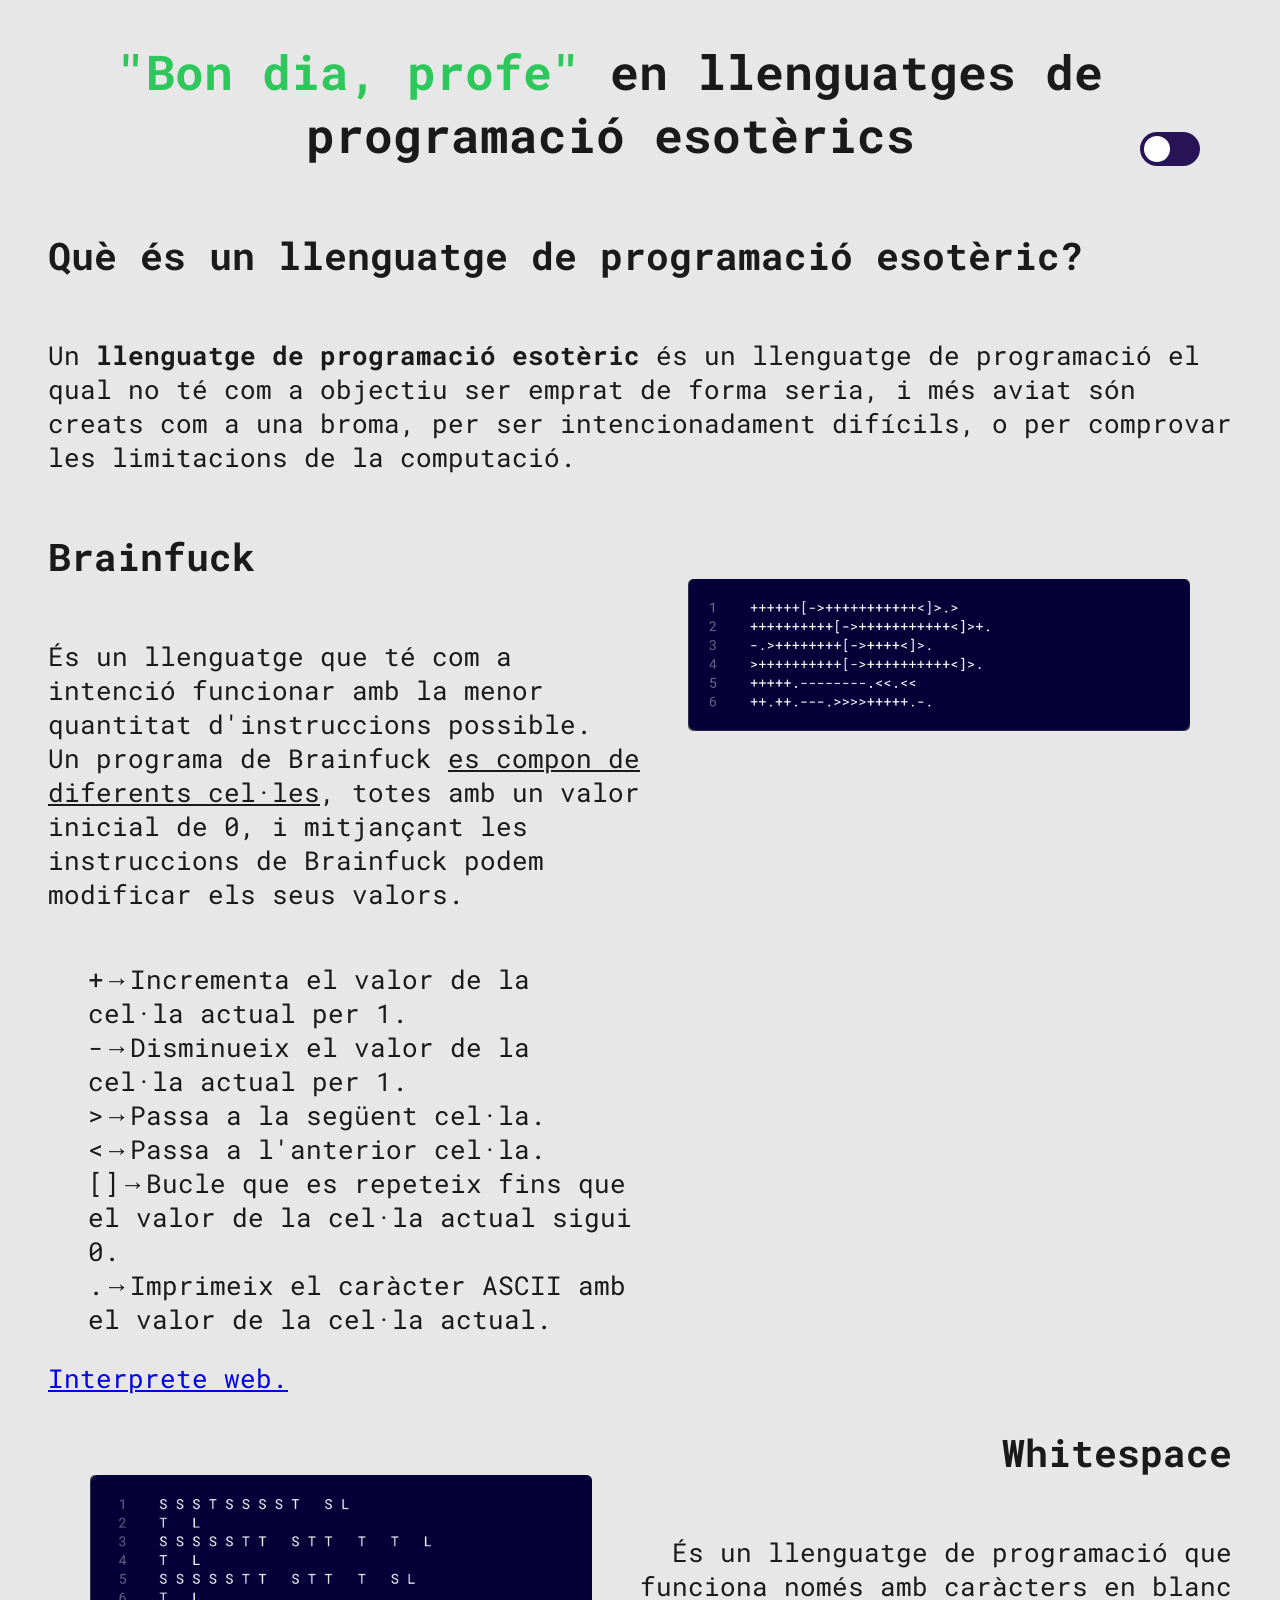
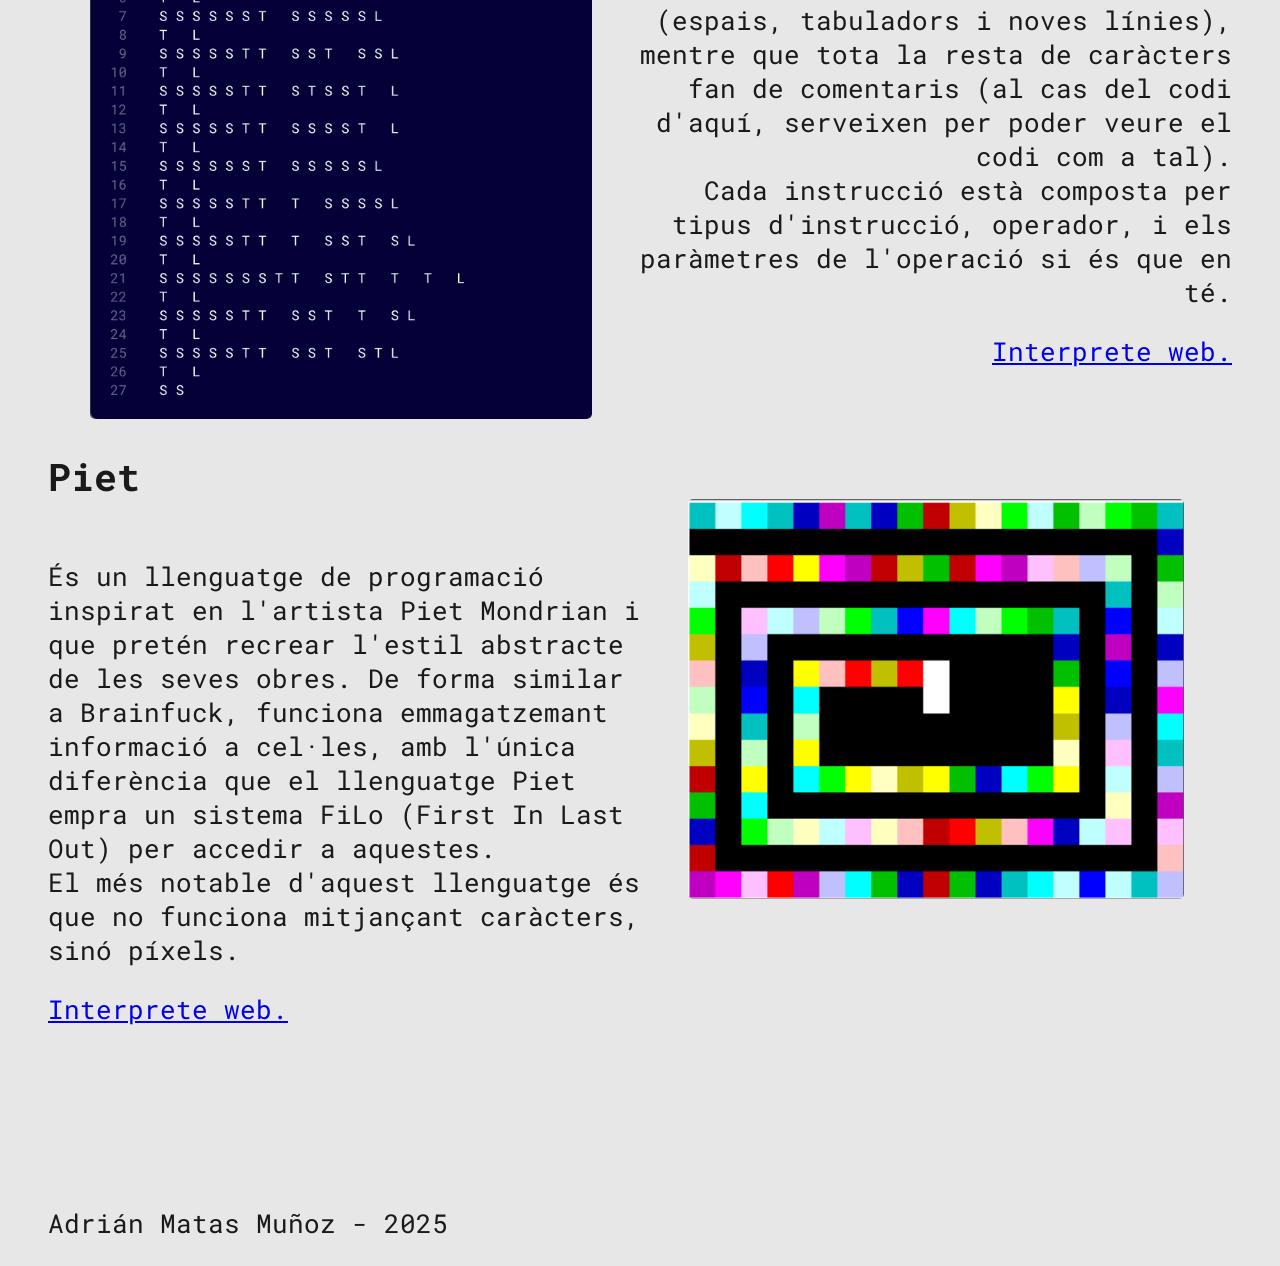
<file: index.html>
<!DOCTYPE html>
<html lang="ca">
<head>
	<meta charset="utf-8">
	<meta name="viewport" content="width=device-width, initial-scale=1">
	<title>Llenguatges estotèrics</title>
	<meta name="robots" content="index, follow">
	<link rel="stylesheet" type="text/css" href="styles/styles.css">

<!-- Favicon -->
	<link rel="icon" type="image/x-icon" href="i/favicon.ico">

<!-- Inserir el tipus de lletra -->
	<link rel="preconnect" href="https://fonts.googleapis.com">
	<link rel="preconnect" href="https://fonts.gstatic.com" crossorigin>
	<link href="https://fonts.googleapis.com/css2?family=Roboto+Mono:ital,wght@0,100..700;1,100..700&display=swap" rel="stylesheet">

<!-- Metadades -->
	<!-- OpenGraph -->
	<meta property="og:title" content="Llenguatges de programació estotèrics">
    <meta property="og:description" content="Un llenguatge de programació esotèric és un llenguatge de programació el qual no té com a objectiu ser emprat de forma seria, i més bé són creats com a una broma, per ser intencionadament difícils, o per comprovar les limitacions de la computació.">
    <meta property="og:image" content="i/Brainfuck.png">
    <meta property="og:url" content="index.html">

    <!-- Accessibilitat -->
    <meta name="keywords" content="Llenguatges, programació, estotèrics, Brainfuck, Piet, Whitespace">
    <meta name="author" content="Adrián Matas">
    <meta name="description" content="Llenguatges de programació estotèrics.">
</head>

<body>

<!-- Header -->
	<header>
		<h1><span>"Bon dia, profe"</span> en llenguatges de programació esotèrics</h1>
		<label class="switch">
			<span>
				<a href="index_oscur.html"></a>
			</span>
		</label>
	</header>

<!-- Definició -->
	<article>
		<h2>Què és un llenguatge de programació esotèric?</h2>
		<p>Un <strong>llenguatge de programació esotèric</strong> és un llenguatge de programació el qual no té com a objectiu ser emprat de forma seria, i més aviat són creats com a una broma, per ser intencionadament difícils, o per comprovar les limitacions de la computació.</p>
	</article>

<!-- Seccions -->
<div>
	<!-- Secció 1: Brainfuck -->
		<section>
			<article>
				<h2>Brainfuck</h2>
				<p>És un llenguatge que té com a intenció funcionar amb la menor quantitat d'instruccions possible.<br>Un programa de Brainfuck <u>es compon de diferents cel·les</u>, totes amb un valor inicial de 0, i mitjançant les instruccions de Brainfuck podem modificar els seus valors. </p>
				<ul>
					<li>+→Incrementa el valor de la cel·la actual per 1.</li>
					<li>-→Disminueix el valor de la cel·la actual per 1.</li>
					<li>>→Passa a la següent cel·la.</li>
					<li><→Passa a l'anterior cel·la.</li>
					<li>[]→Bucle que es repeteix fins que el valor de la cel·la actual sigui 0.</li>
					<li>.→Imprimeix el caràcter ASCII amb el valor de la cel·la actual.</li>
				</ul>
				<a href="https://sange.fi/esoteric/brainfuck/impl/interp/i.html" target="_blank">Interprete web.</a>
			</article>
			<img src="i/Brainfuck.png" alt="Imatge de 'Bon dia profesor' en llenguatge Brainfuck" height="152" width="502">
		</section>

	<!-- Secció 2: Whitespace  -->
		<section>
			<article>
				<h2>Whitespace</h2>
				<p>És un llenguatge de programació que funciona només amb caràcters en blanc (espais, tabuladors i noves línies), mentre que tota la resta de caràcters fan de comentaris (al cas del codi d'aquí, serveixen per poder veure el codi com a tal).<br>Cada instrucció està composta per tipus d'instrucció, operador, i els paràmetres de l'operació si és que en té.</p>
				<a href="https://naokikp.github.io/wsi/whitespace.html" target="_blank">Interprete web.</a>
			</article>
			<img src="i/Whitespace.png" alt="Imatge de 'Bon dia profesor' en llenguatge Whitespace" height="544" width="502">
		</section>

	<!-- Secció 3: Piet  -->
		<section>
			<article>
				<h2>Piet</h2>
				<p>És un llenguatge de programació inspirat en l'artista Piet Mondrian i que pretén recrear l'estil abstracte de les seves obres. De forma similar a Brainfuck, funciona emmagatzemant informació a cel·les, amb l'única diferència que el llenguatge Piet empra un sistema FiLo (First In Last Out) per accedir a aquestes.<br>El més notable d'aquest llenguatge és que no funciona mitjançant caràcters, sinó píxels.</p>
				<a href="https://piet.bubbler.blue/" target="_blank">Interprete web.</a>
			</article>
			<img src="i/Piet.png" alt="Imatge de 'Bon dia profesor' en llenguatge Piet" height="400" width="496">
		</section>	
</div>


<!-- Footer -->
	<footer>
		<p>Adrián Matas Muñoz - 2025</p>
	</footer>

</body>
</html>
</file>
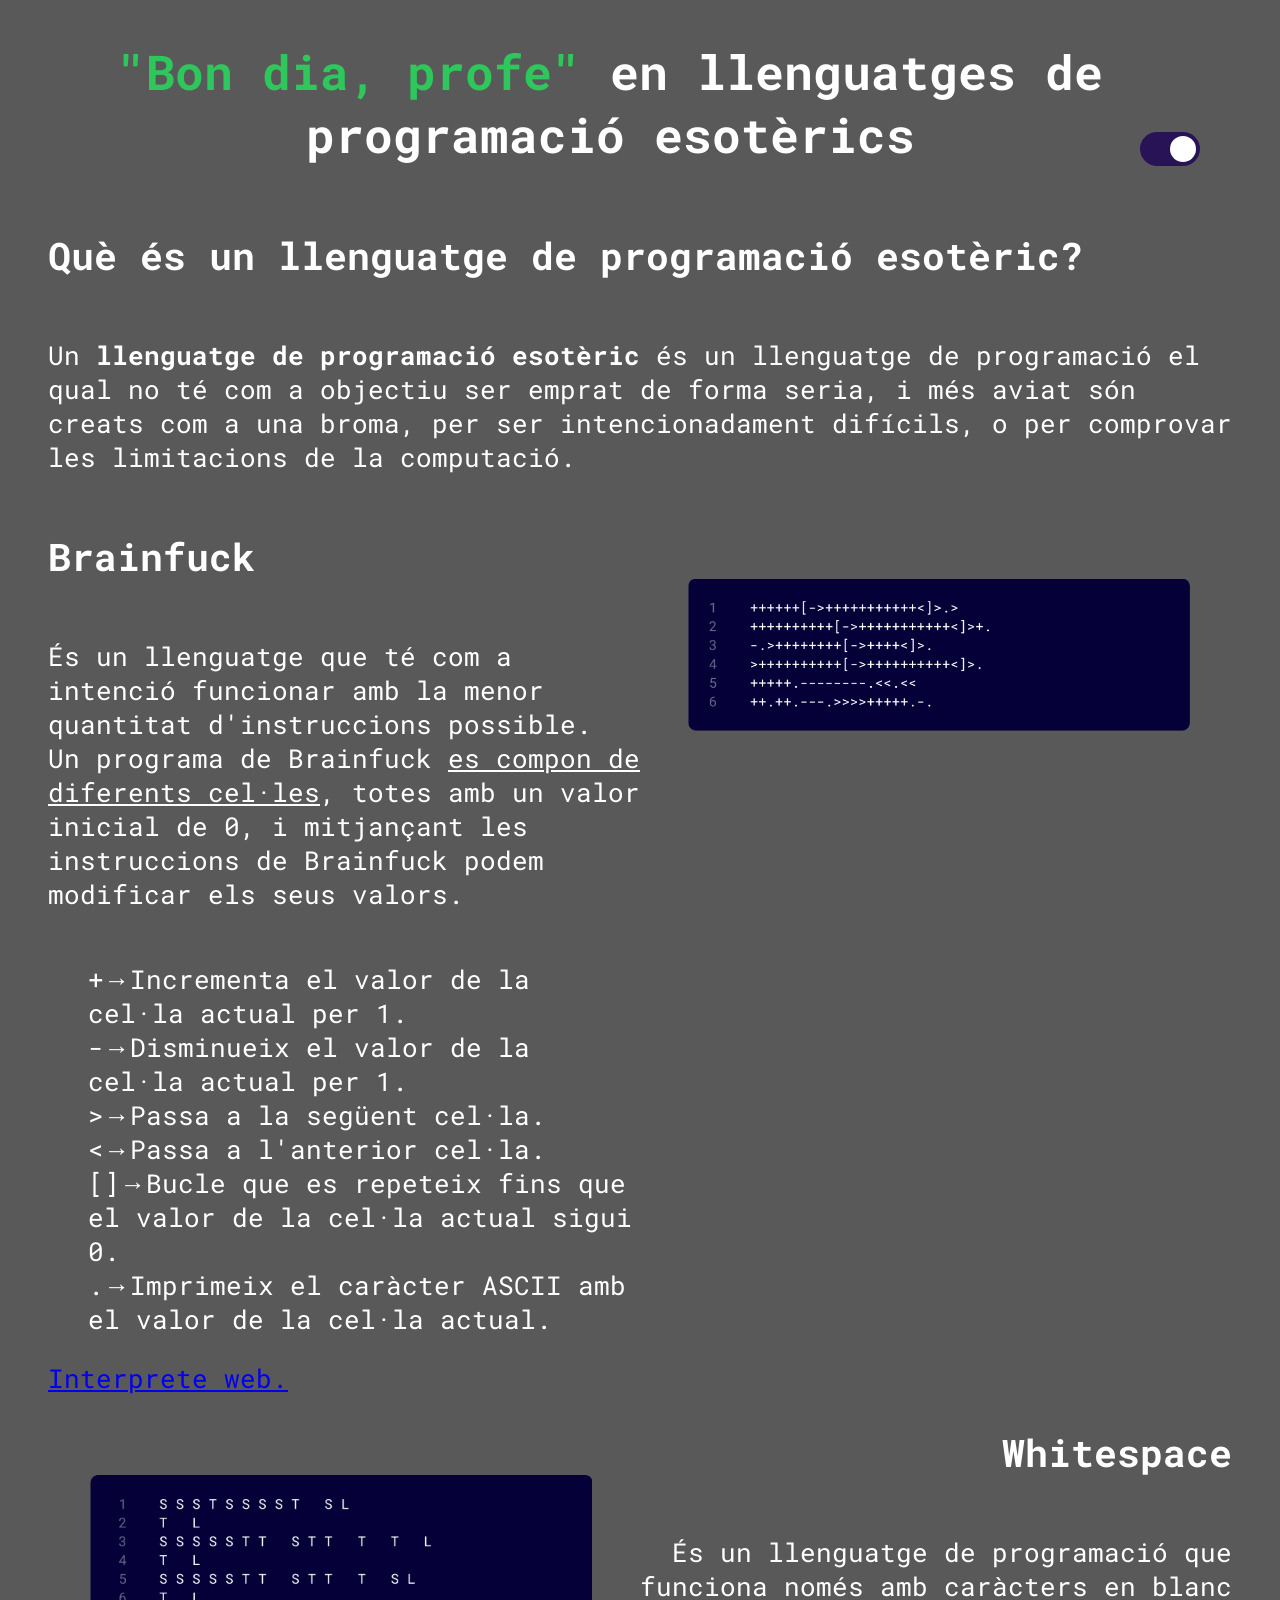
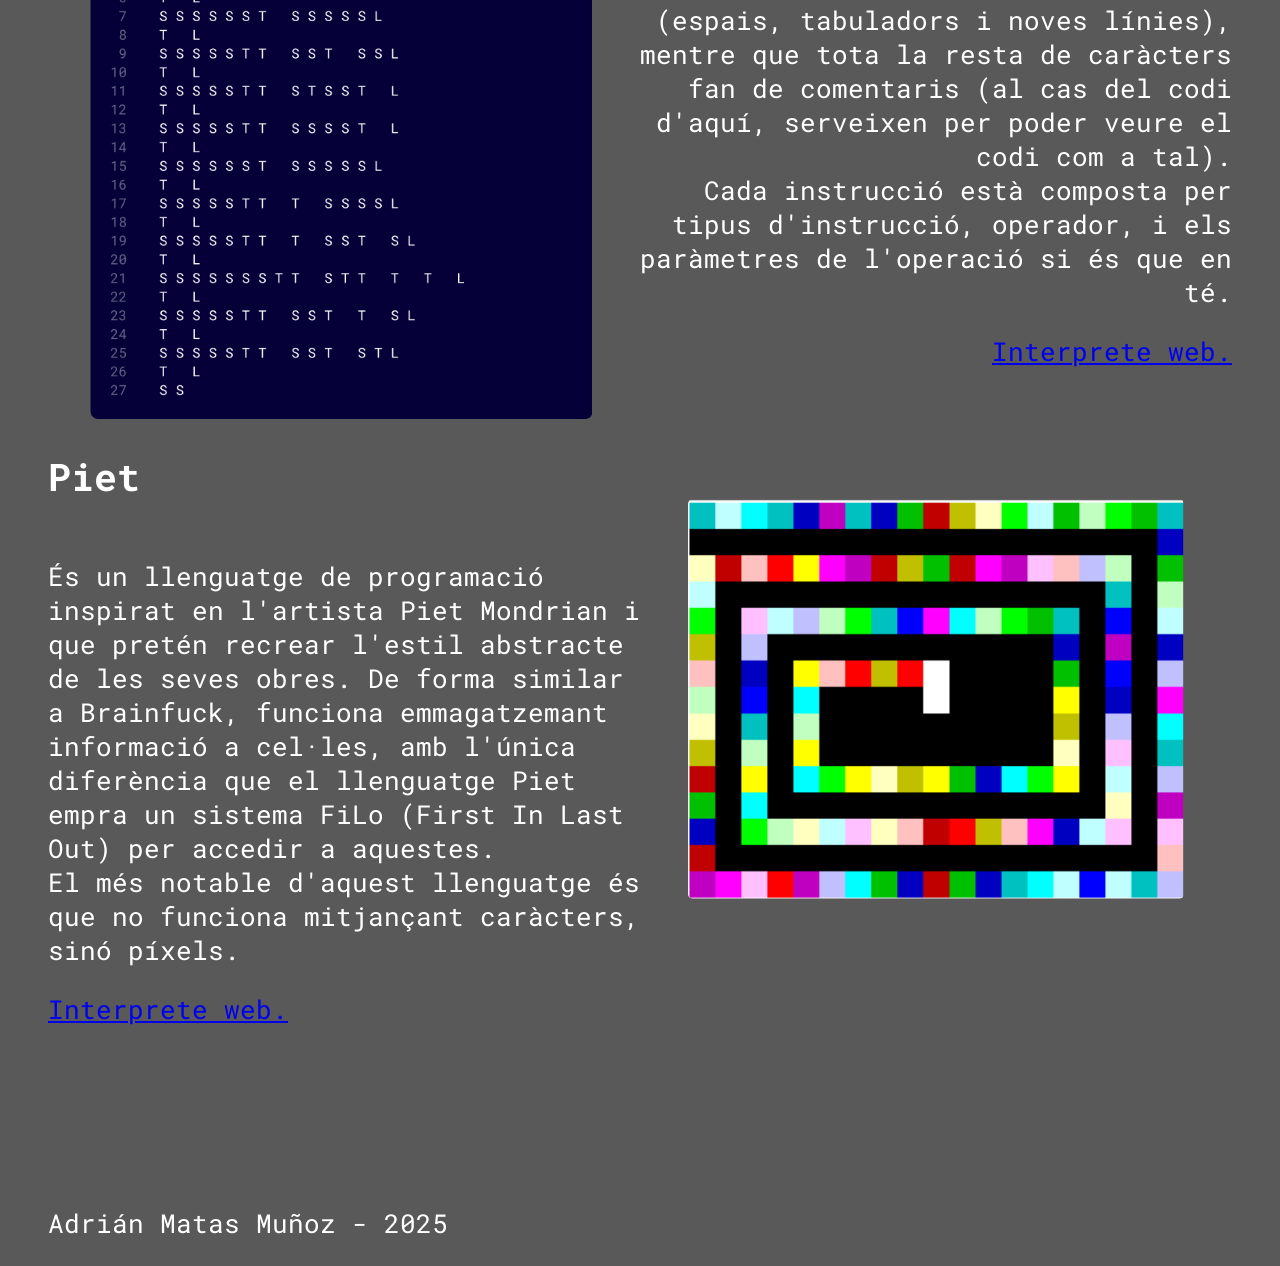
<file: index_oscur.html>
<!DOCTYPE html>
<html lang="ca">
<head>
	<meta charset="utf-8">
	<meta name="viewport" content="width=device-width, initial-scale=1">
	<title>Llenguatges estotèrics</title>
	<meta name="robots" content="index, follow">
	<link rel="stylesheet" type="text/css" href="styles/styles_oscur.css">

<!-- Favicon -->
	<link rel="icon" type="image/x-icon" href="i/favicon.ico">

<!-- Inserir el tipus de lletra -->
	<link rel="preconnect" href="https://fonts.googleapis.com">
	<link rel="preconnect" href="https://fonts.gstatic.com" crossorigin>
	<link href="https://fonts.googleapis.com/css2?family=Roboto+Mono:ital,wght@0,100..700;1,100..700&display=swap" rel="stylesheet">

<!-- Metadades -->
	<!-- OpenGraph -->
	<meta property="og:title" content="Llenguatges de programació estotèrics">
    <meta property="og:description" content="Un llenguatge de programació esotèric és un llenguatge de programació el qual no té com a objectiu ser emprat de forma seria, i més bé són creats com a una broma, per ser intencionadament difícils, o per comprovar les limitacions de la computació.">
    <meta property="og:image" content="i/Brainfuck.png">
    <meta property="og:url" content="index.html">

    <!-- Accessibilitat -->
    <meta name="keywords" content="Llenguatges, programació, estotèrics, Brainfuck, Piet, Whitespace">
    <meta name="author" content="Adrián Matas">
    <meta name="description" content="Llenguatges de programació estotèrics.">
</head>

<body>

<!-- Header -->
	<header>
		<h1><span>"Bon dia, profe"</span> en llenguatges de programació esotèrics</h1>
		<label class="switch">
			<span>
				<a href="index.html"></a>
			</span>
		</label>
	</header>

<!-- Definició -->
	<article>
		<h2>Què és un llenguatge de programació esotèric?</h2>
		<p>Un <strong>llenguatge de programació esotèric</strong> és un llenguatge de programació el qual no té com a objectiu ser emprat de forma seria, i més aviat són creats com a una broma, per ser intencionadament difícils, o per comprovar les limitacions de la computació.</p>
	</article>

<!-- Seccions -->
<div>
	<!-- Secció 1: Brainfuck -->
		<section>
			<article>
				<h2>Brainfuck</h2>
				<p>És un llenguatge que té com a intenció funcionar amb la menor quantitat d'instruccions possible.<br>Un programa de Brainfuck <u>es compon de diferents cel·les</u>, totes amb un valor inicial de 0, i mitjançant les instruccions de Brainfuck podem modificar els seus valors. </p>
				<ul>
					<li>+→Incrementa el valor de la cel·la actual per 1.</li>
					<li>-→Disminueix el valor de la cel·la actual per 1.</li>
					<li>>→Passa a la següent cel·la.</li>
					<li><→Passa a l'anterior cel·la.</li>
					<li>[]→Bucle que es repeteix fins que el valor de la cel·la actual sigui 0.</li>
					<li>.→Imprimeix el caràcter ASCII amb el valor de la cel·la actual.</li>
				</ul>
				<a href="https://sange.fi/esoteric/brainfuck/impl/interp/i.html" target="_blank">Interprete web.</a>
			</article>
			<img src="i/Brainfuck.png" alt="Imatge de 'Bon dia profesor' en llenguatge Brainfuck" height="152" width="502">
		</section>

	<!-- Secció 2: Whitespace  -->
		<section>
			<article>
				<h2>Whitespace</h2>
				<p>És un llenguatge de programació que funciona només amb caràcters en blanc (espais, tabuladors i noves línies), mentre que tota la resta de caràcters fan de comentaris (al cas del codi d'aquí, serveixen per poder veure el codi com a tal).<br>Cada instrucció està composta per tipus d'instrucció, operador, i els paràmetres de l'operació si és que en té.</p>
				<a href="https://naokikp.github.io/wsi/whitespace.html" target="_blank">Interprete web.</a>
			</article>
			<img src="i/Whitespace.png" alt="Imatge de 'Bon dia profesor' en llenguatge Whitespace" height="544" width="502">
		</section>

	<!-- Secció 3: Piet  -->
		<section>
			<article>
				<h2>Piet</h2>
				<p>És un llenguatge de programació inspirat en l'artista Piet Mondrian i que pretén recrear l'estil abstracte de les seves obres. De forma similar a Brainfuck, funciona emmagatzemant informació a cel·les, amb l'única diferència que el llenguatge Piet empra un sistema FiLo (First In Last Out) per accedir a aquestes.<br>El més notable d'aquest llenguatge és que no funciona mitjançant caràcters, sinó píxels.</p>
				<a href="https://piet.bubbler.blue/" target="_blank">Interprete web.</a>
			</article>
			<img src="i/Piet.png" alt="Imatge de 'Bon dia profesor' en llenguatge Piet" height="400" width="496">
		</section>	
</div>


<!-- Footer -->
	<footer>
		<p>Adrián Matas Muñoz - 2025</p>
	</footer>

</body>
</html>
</file>
<file: styles/styles.css>
body {
	font-family: Roboto Mono;
	background-color: #e7e7e7;
	color: #1a1a1a;
	font-size: 160%;
	margin-left: 3rem;
	margin-right: 3rem;
}

/*Títol principal*/
header {
	display: flex;
	justify-content: center;
	align-items: flex-end;
	font-size: 1.5rem;
	text-align: center;
	margin-left: 2rem;
	margin-right: 2rem;
}

/*Boto mode oscur*/
.switch {
	position: relative;
	min-width: 60px;
	width: 60px;
	height: 34px;
	bottom: 2rem;
	background-color: #281356;
	border-radius: 34px;
}

.switch span a {
	opacity: 0;
	padding: 50%;
	padding-top: 10%;
	padding-bottom: 10%;
}

.switch span {
	position: absolute;
	cursor: pointer;
	border-radius: 34px;
	background-color: #ffffff;
	height: 26px;
	width: 26px;
	left: 4px;
	bottom: 4px;
}

header span {
	color: #2dc75c;
}

ul {
	list-style-type: none;
}

/*Seccions de informació*/
div {
	display: grid;
	grid-template-rows: repeat(3, auto);
}

section {
	display: flex;
	gap: 3rem;
}

section article {
	width: 50%;
}

section:nth-child(even) {
	flex-direction: row-reverse;
	text-align: right;
}

article {
	display: flex;
	flex-direction: column;
}

/*Imatges*/
img {
	margin-top: 5rem;
	border-radius: 5px;
}

/*Footer*/
footer {
	margin-top: 20vh;
}

/*Media queries*/
@media (max-width: 768px) {
	body {
		font-size: 100%;
		margin-left: 1rem;
		margin-right: 1rem;
	}

	header {
		flex-direction: column;
		gap: 2rem;
		font-size: 0.8rem;
	}

	img {
		margin-top: 0;
	}

	section {
		flex-direction: column;
		align-items: center;
	}

	section:nth-child(even) {
		flex-direction: column;
		text-align: left;
	}

	section article {
		width: 100%;
	}

	footer {
		margin-top: 7vh;
	}
}

@media (max-width: 530px) {
	img {
		width: 100%;
		height: 50%;
	}
}
</file>
<file: styles/styles_oscur.css>
body {
	font-family: Roboto Mono;
	background-color: #595959;
	color: #ffffff;
	font-size: 160%;
	margin-left: 3rem;
	margin-right: 3rem;
}

/*Títol principal*/
header {
	display: flex;
	justify-content: center;
	align-items: flex-end;
	font-size: 1.5rem;
	text-align: center;
	margin-left: 2rem;
	margin-right: 2rem;
}

/*Boto mode oscur*/
.switch {
	position: relative;
	min-width: 60px;
	width: 60px;
	height: 34px;
	bottom: 2rem;
	background-color: #281356;
	border-radius: 34px;
}

.switch span a {
	opacity: 0;
	padding: 50%;
	padding-top: 10%;
	padding-bottom: 10%;
}

.switch span {
	position: absolute;
	cursor: pointer;
	border-radius: 34px;
	background-color: #ffffff;
	height: 26px;
	width: 26px;
	right: 4px;
	bottom: 4px;
}

header span {
	color: #2dc75c;
}

ul {
	list-style-type: none;
}

/*Seccions de informació*/
div {
	display: grid;
	grid-template-rows: repeat(3, auto);
}

section {
	display: flex;
	gap: 3rem;
}

section article {
	width: 50%;
}

section:nth-child(even) {
	flex-direction: row-reverse;
	text-align: right;
}

article {
	display: flex;
	flex-direction: column;
}

/*Imatges*/
img {
	margin-top: 5rem;
	border-radius: 5px;
}

/*Footer*/
footer {
	margin-top: 20vh;
}

/*Media queries*/
@media (max-width: 768px) {
	body {
		font-size: 100%;
		margin-left: 1rem;
		margin-right: 1rem;
	}

	header {
		flex-direction: column;
		gap: 2rem;
		font-size: 0.8rem;
	}

	img {
		margin-top: 0;
	}

	section {
		flex-direction: column;
		align-items: center;
	}

	section:nth-child(even) {
		flex-direction: column;
		text-align: left;
	}

	section article {
		width: 100%;
	}

	footer {
		margin-top: 7vh;
	}
}

@media (max-width: 530px) {
	img {
		width: 100%;
		height: 50%;
	}
}
</file>
